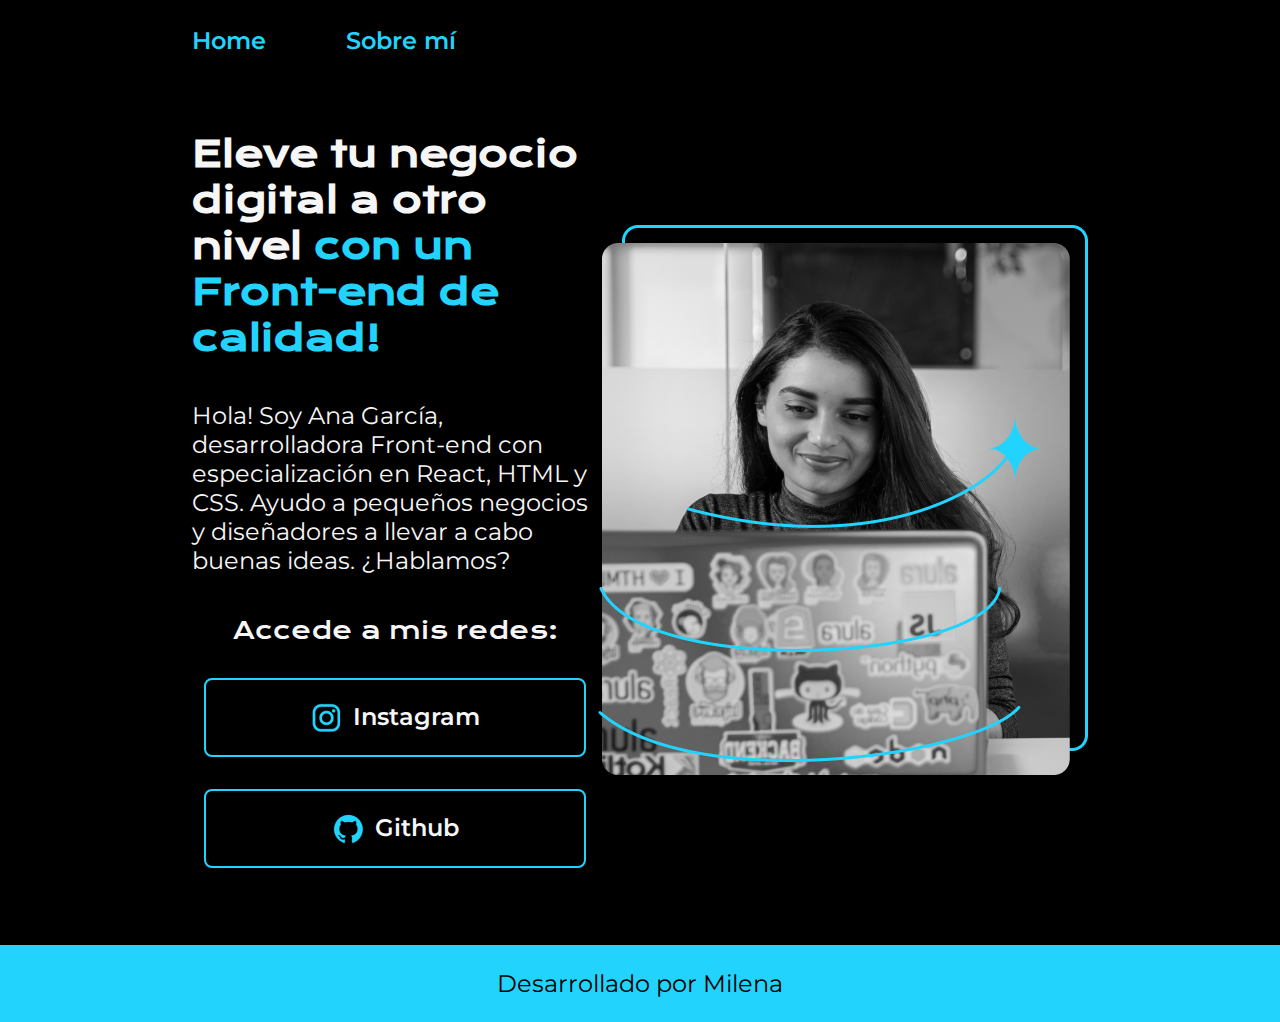
<file: index.html>
<!DOCTYPE html>
<html lang="es">
<head>
    <meta charset="UTF-8">
    <meta name="viewport" content="width=device-width, initial-scale=1.0">
    <title>Portfolio</title>
    <link rel="stylesheet" href="./styles/style.css">
</head>
<body>
    <header class="header">
        <nav class="header__menu">
            <a class="header__menu__link" href="index.html">Home</a>
            <a class="header__menu__link" href="about.html">Sobre mí</a>
        </nav>
    </header>
    <main class="presentacion">
        <section class="presentacion__contenido">
        <h1 class="presentacion__contenido__titulo">
            Eleve tu negocio digital a otro nivel 
            <strong class="titulo-destaque">con un Front-end de calidad!
        </strong></h1>
        <p class="presentacion__contenido__texto">
           Hola! Soy Ana García, desarrolladora Front-end 
            con especialización en React, HTML y CSS. 
            Ayudo a pequeños negocios y diseñadores a llevar a cabo buenas ideas. ¿Hablamos?
        </p>
    <div class="presentacion__enlaces">
        <h2 class="presentacion__enlaces__subtitulo">Accede a mis redes:</h2>
        <a class="presentacion__enlaces__link" href="https://www.instagram.com/">
            <img src="./assets/instagram.png">
            Instagram</a>
        <a class="presentacion__enlaces__link" href="https://www.github.com/">
            <img src="./assets/github.png">
            Github</a>
    </div>
    </section>
    <img src="Imagem.png" alt="Foto de Ana Garcia desarrollando proyecto">
    </main>
    <footer class="footer">
        <p>Desarrollado por Milena</p>
    </footer>
</body>
</html>
</file>
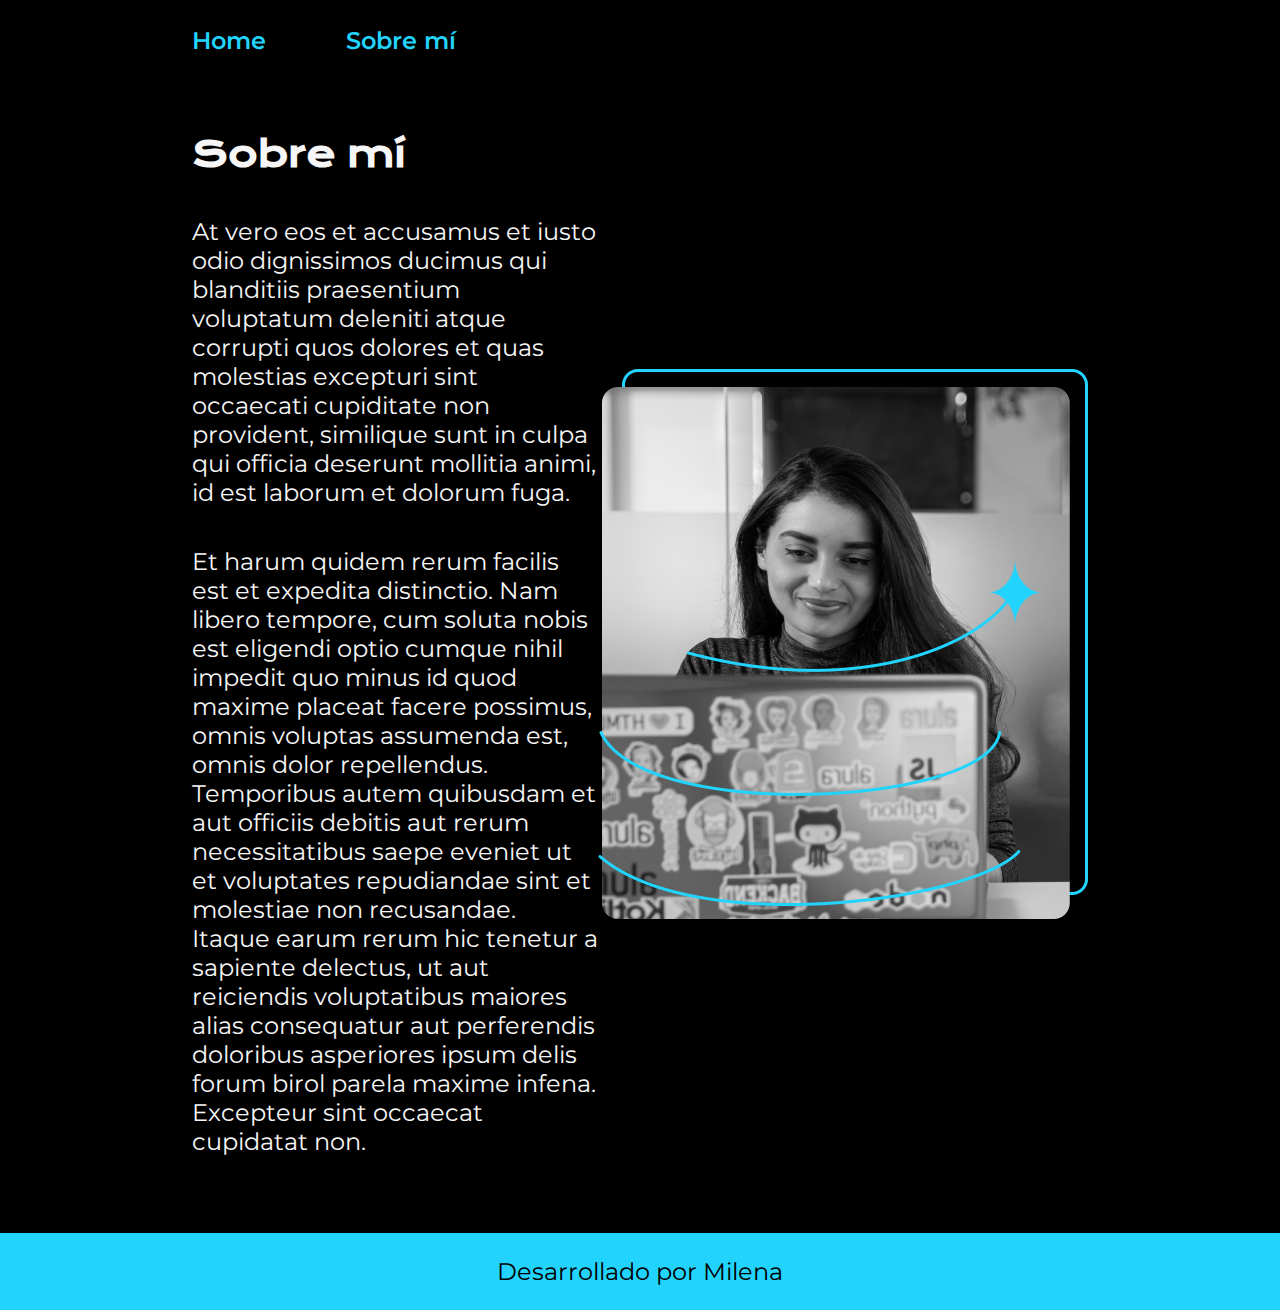
<file: about.html>
<!DOCTYPE html>
<html lang="es-mx">
<head>
    <meta charset="UTF-8">
    <meta name="viewport" content="width=device-width, initial-scale=1.0">
    <title>Sobre mí</title>
    <link rel="stylesheet" href="./styles/style.css">
</head>
<body>
    <header class="header">
        <nav class="header__menu">
            <a class="header__menu__link" href="index.html">Home</a>
            <a class="header__menu__link" href="about.html">Sobre mí</a>
        </nav>
    </header>
    <main class="presentacion">
        
        <section class="presentacion__contenido">
            <h1 class="presentacion__contenido__titulo">Sobre mí</h1>
            <p class="presentacion__contenido__texto">At vero eos et accusamus et iusto odio dignissimos 
               ducimus qui blanditiis praesentium voluptatum deleniti 
               atque corrupti quos dolores et quas molestias excepturi
               sint occaecati cupiditate non provident, similique sunt
               in culpa qui officia deserunt mollitia animi, id est laborum et dolorum fuga.
            </p>
            <p class="presentacion__contenido__texto">Et harum quidem rerum facilis est et expedita distinctio. 
                Nam libero tempore, cum soluta nobis est eligendi optio 
                cumque nihil impedit quo minus id quod maxime placeat 
                facere possimus, omnis voluptas assumenda est, omnis dolor repellendus.
                Temporibus autem quibusdam et aut officiis debitis aut rerum necessitatibus
                saepe eveniet ut et voluptates repudiandae sint et molestiae non recusandae. 
                Itaque earum rerum hic tenetur a sapiente delectus, ut aut reiciendis voluptatibus
                maiores alias consequatur aut perferendis doloribus asperiores ipsum delis 
                forum birol parela maxime infena. Excepteur sint occaecat cupidatat non.
            </p>

        </section>
        <img src="./assets/Imagem.png" alt="Foto de Ana Garcia desarrollando proyecto">
    </main>
    <footer class="footer">
        <p>Desarrollado por Milena</p>
    </footer>
</body>
</html>
</file>
<file: styles/style.css>
@import url('https://fonts.googleapis.com/css2?family=Krona+One&display=swap');
@import url('https://fonts.googleapis.com/css2?family=Montserrat:ital,wght@0,100..900;1,100..900&display=swap');

:root{
    --color-primario:#000000;
    --color-secundario:#F6F6F6;
    --color-terciario:#22D4FD;
    --color-hover:#272727;

    --fuente-montserrat:'Montserrat', sans-serif;
    --fuente-krona:'Krona One', sans-serif;
}

*{
    padding: 0;
    margin: 0;
}

body{
    background-color: var(--color-primario);
    color: var(--color-secundario);
    box-sizing: border-box;
}

.header{
padding: 2% 0% 0% 15%;
}

.header__menu{
   display: flex;
   gap: 80px;
}

.header__menu__link{
    font-family: var(--fuente-montserrat);
    font-size: 24px;
    font-weight: 600;
    color:var(--color-terciario);
    text-decoration: none;
}

.presentacion{
    padding: 6% 15%;
    display: flex;
    align-items: center;
    justify-content: space-between;
    
}
    


.presentacion__contenido{
    width: 615px;
    display: flex;
    flex-direction: column;
    gap: 40px;
}

.presentacion__contenido__titulo{
    font-size: 36px;
    font-family: var(--fuente-krona)
}

.titulo-destaque{
    color:var(--color-terciario);
}

.presentacion__contenido__texto{
    font-size: 24px;
    font-family: var(--fuente-montserrat);
}

.presentacion__enlaces{
    display: flex;
    justify-content: space-between;
    flex-direction: column;
    align-items: center;
    gap: 32px;
}

.presentacion__enlaces__subtitulo{
    font-family: var(--fuente-krona);
    font-size: 24px;
    font-weight: 400;
}

.presentacion__enlaces__link{
    width: 378px;
    text-align: center;
    padding: 21.5px 0;
    border-radius: 8px;
    font-family: var(--fuente-montserrat);
    font-size: 24px;
    font-weight: 600;
    text-decoration: none;
    color: var(--color-secundario);
    border: 2px solid var(--color-terciario);
    display: flex;
    justify-content: center;
    gap: 10px;
}

.presentacion__enlaces__link:hover{
    background-color: var(--color-hover);
}

.footer{
    background-color: var(--color-terciario);
    padding: 24px;
    color: var(--color-primario);
    text-align: center;
    font-family:var(--fuente-montserrat);
    font-size: 24px;
    font-weight: 400;
}
</file>
